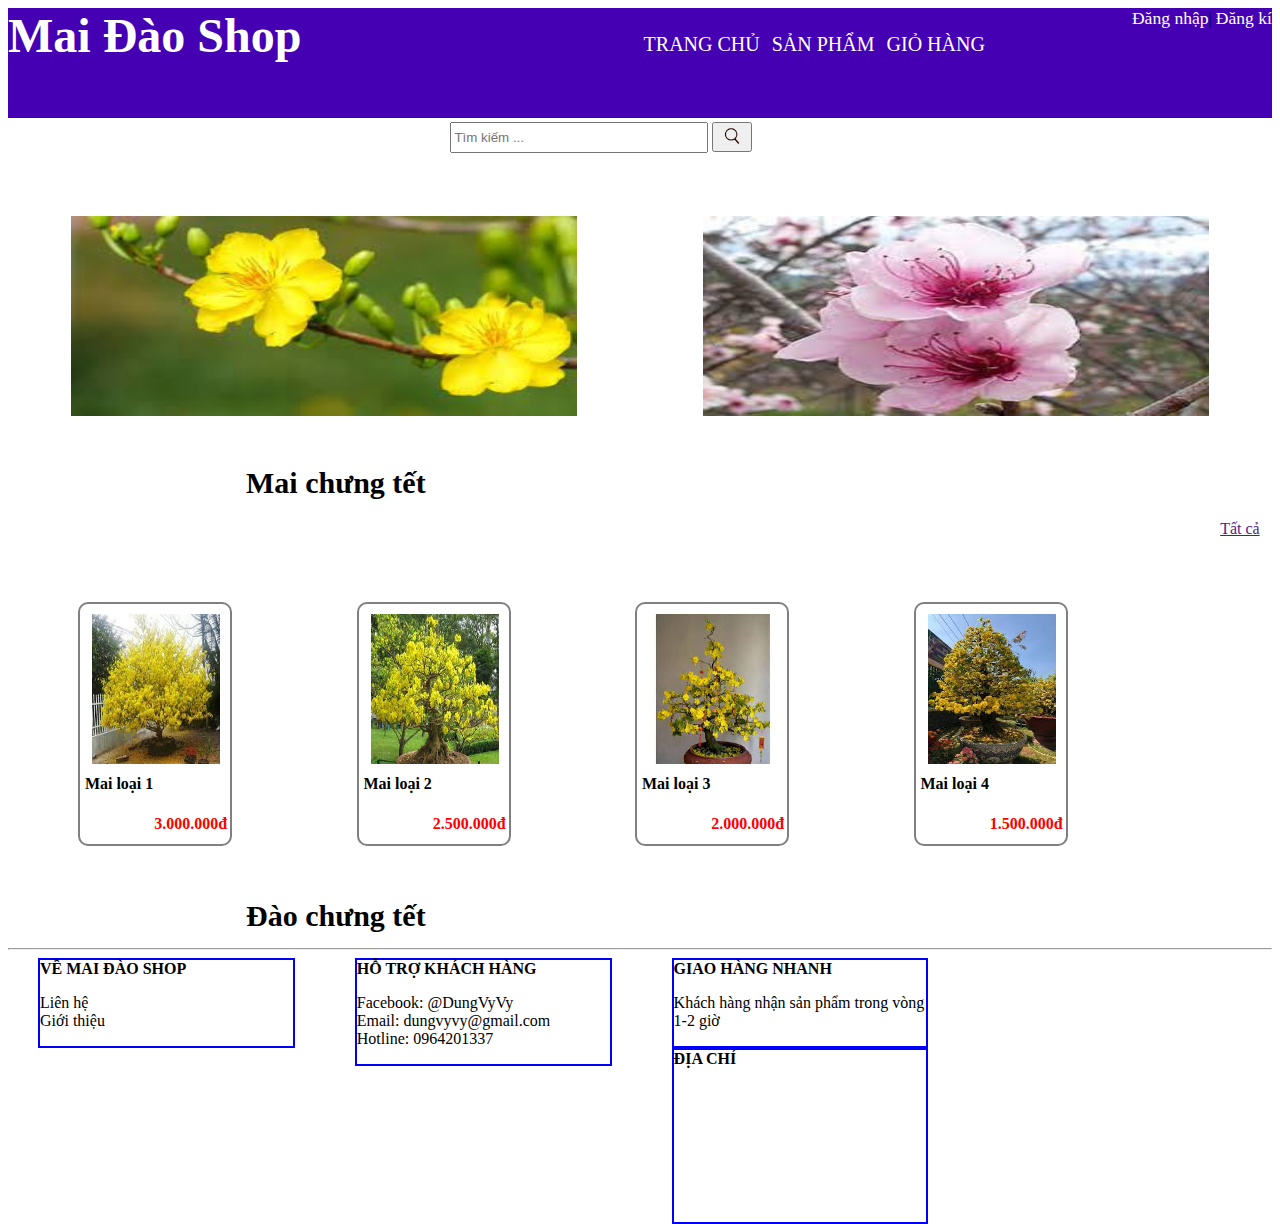
<file: index.html>
<!DOCTYPE html>
<html lang="en">

<head>
    <meta charset="UTF-8">
    <title>08-PS22617-Dũng</title>
    <link rel="stylesheet" href="trangchu.css">
</head>

<body>
    <header>
        <b>Mai Đào Shop</b>
        <div class="sign">
            <a href="dangnhap.html" target="trang">Đăng nhập</a>|
            <a href="dangki.html" target="trang">Đăng kí</a>
        </div>
        <div class="tuychon">
            <ul>
                <li><a href="">TRANG CHỦ</a></li>
                <li><a href="">SẢN PHẨM</a></li>
                <li><a href="">GIỎ HÀNG</a></li>
            </ul>
        </div>
    </header>
    <div class="bodysp">
        <form action="">
            <input type="text" placeholder="Tìm kiếm ...">
            <button type="submit"><img src="icon_seach.png" alt=""></button>
        </form>
        <div class="banner">
            <img src="tải xuống (1).jfif" alt="">
            <img src="tải xuống (2).jfif" alt="">
        </div>
    </div>
    <iframe src="sanpham.html" frameborder="0" scrolling="auto" name="trang"></iframe>
    <hr>
    <footer>
        <div>
            <b>VỀ MAI ĐÀO SHOP</b>
            <p>
                <a href="lienhe.html" target = "trang">Liên hệ</a>
                <br>
                <a href="gioithieu.html" target="trang">Giới thiệu</a>
            </p>
        </div>
        <div>
            <b>HỖ TRỢ KHÁCH HÀNG</b>
            <p>
                Facebook: @DungVyVy
                <br>
                Email: dungvyvy@gmail.com
                <br>
                Hotline: 0964201337
            </p>
        </div>
        <div>
            <b>GIAO HÀNG NHANH</b>
            <br>
            <p>Khách hàng nhận sản phẩm trong vòng 1-2 giờ</p>
        </div>
        <div>
            <b>ĐỊA CHỈ</b>
            <br>
            <iframe src="diachi.html" frameborder="0"></iframe>
        </div>
    </footer>
</body>

</html>
</file>
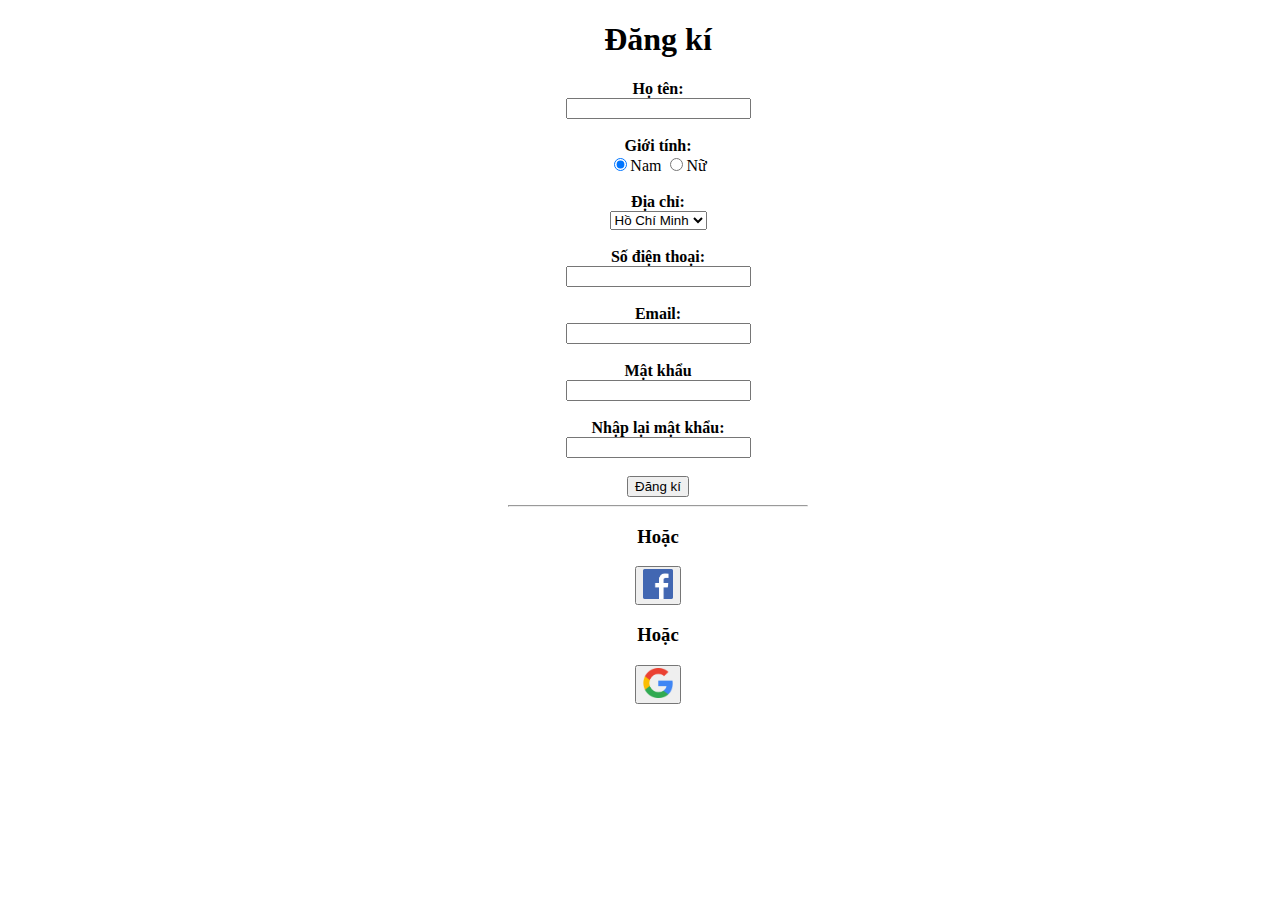
<file: dangki.html>
<!DOCTYPE html>
<html lang="en">
<head>
    <meta charset="UTF-8">
    <title>08-PS22617-Dũng</title>
    <link rel="stylesheet" href="dangki.css">
</head>
<body>
    <form action="">
        <div class="box-dk">
            <h1>Đăng kí</h1>
            <b>Họ tên:</b> 
            <br>
            <input type="text">
            <br>
            <br>
            <b>Giới tính:</b>
            <br>
            <input type="radio" name="gioitinh" checked>Nam
            <input type="radio" name="gioitinh">Nữ
            <br>
            <br>
            <b>Địa chỉ:</b>
            <br>
            <select name="" id="">
                <option value="">Hồ Chí Minh</option>
                <option value="">Tiền Giang</option>
                <option value="">Long An</option>
                <option value="">Lâm Đồng</option>
                <option value="">Đồng Nai</option>
            </select>
            <br>
            <br>
            <b>Số điện thoại:</b>
            <br>
            <input type="text">
            <br>
            <br>
            <b>Email:</b>
            <br>
            <input type="text">
            <br>
            <br>
            <b>Mật khẩu</b>
            <br>
            <input type="password">
            <br>
            <br>
            <b>Nhập lại mật khẩu:</b>
            <br>
            <input type="password">
            <br>
            <br>
            <button type="submit">Đăng kí</button>
            <hr>
            <h3>Hoặc</h3>
            <button type="submit" class="dnhap">
                <img src="fb.png" alt=""> 
            </button>
            <h3>Hoặc</h3>
            <button type="submit" class="dnhap">
                <img src="gg.png" alt="">
            </button>
        </div>
    </form>
</body>
</html>
</file>
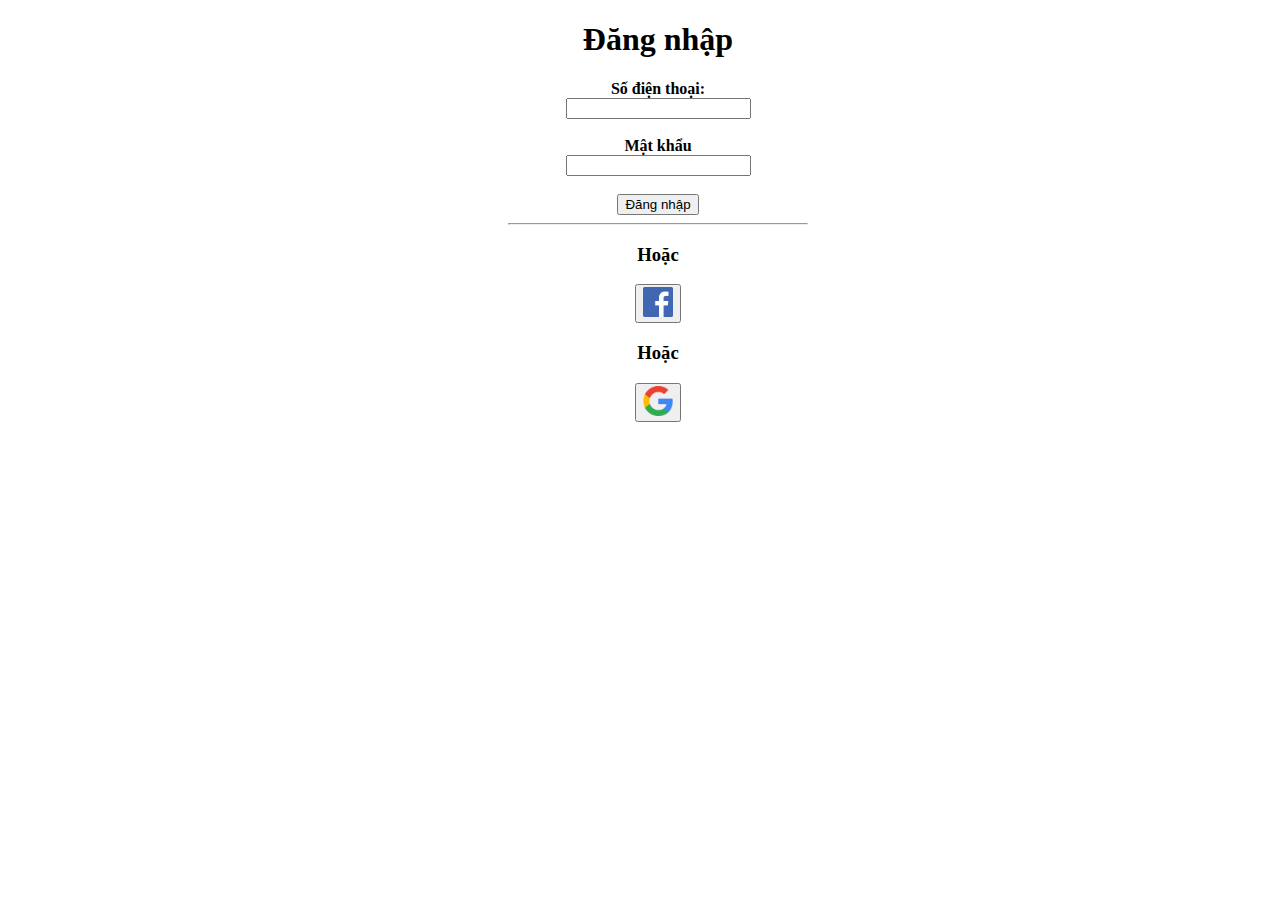
<file: dangnhap.html>
<!DOCTYPE html>
<html lang="en">
<head>
    <meta charset="UTF-8">
    <title>08-PS22617-Dũng</title>
    <link rel="stylesheet" href="dangki.css">
</head>
<body>
    <form action="">
        <div class="box-dk">
            <h1>Đăng nhập</h1>
            <b>Số điện thoại:</b>
            <br>
            <input type="text">
            <br>
            <br>
            <b>Mật khẩu</b>
            <br>
            <input type="password">
            <br>
            <br>
            <button type="submit">Đăng nhập</button>
            <hr>
            <h3>Hoặc</h3>
            <button type="submit" class="dnhap">
                <img src="fb.png" alt=""> 
            </button>
            <h3>Hoặc</h3>
            <button type="submit" class="dnhap">
                <img src="gg.png" alt="">
            </button>
        </div>
    </form>
</body>
</html>
</file>
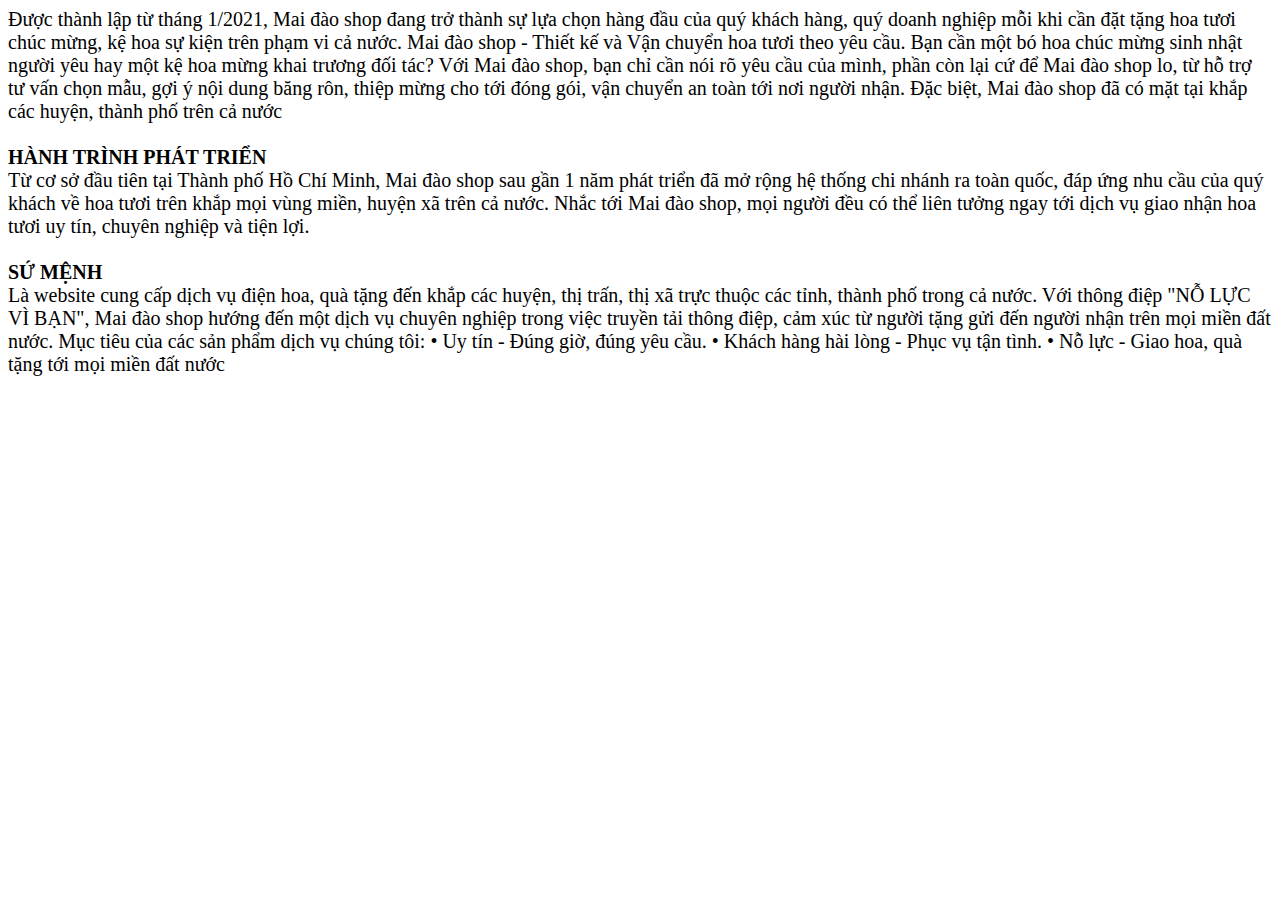
<file: gioithieu.html>
<!DOCTYPE html>
<html lang="en">
<head>
    <meta charset="UTF-8">
    <title>08-PS22617-Dũng</title>
    <link rel="stylesheet" href="gioithieu.css">
</head>
<body>
    Được thành lập từ tháng 1/2021, Mai đào shop đang trở thành sự lựa chọn hàng đầu của quý khách hàng, quý doanh nghiệp mỗi khi cần đặt tặng hoa tươi chúc mừng, kệ hoa sự kiện trên phạm vi cả nước.
Mai đào shop - Thiết kế và Vận chuyển hoa tươi theo yêu cầu. 
Bạn cần một bó hoa chúc mừng sinh nhật người yêu hay một kệ hoa mừng khai trương đối tác? Với Mai đào shop, bạn chỉ cần nói rõ yêu cầu của mình, phần còn lại cứ để Mai đào shop lo, từ hỗ trợ tư vấn chọn mẫu, gợi ý nội dung băng rôn, thiệp mừng cho tới đóng gói, vận chuyển an toàn tới nơi người nhận. Đặc biệt, Mai đào shop đã có mặt tại khắp các huyện, thành phố trên cả nước
<br><br>
<b>HÀNH TRÌNH PHÁT TRIỂN</b>
<br>
Từ cơ sở đầu tiên tại Thành phố Hồ Chí Minh, Mai đào shop sau gần 1 năm phát triển đã mở rộng hệ thống chi nhánh ra toàn quốc, đáp ứng nhu cầu của quý khách về hoa tươi trên khắp mọi vùng miền, huyện xã trên cả nước. Nhắc tới Mai đào shop, mọi người đều có thể liên tưởng ngay tới dịch vụ giao nhận hoa tươi uy tín, chuyên nghiệp và tiện lợi.
<br><br>
<b>SỨ MỆNH</b>
<br>
Là website cung cấp dịch vụ điện hoa, quà tặng đến khắp các huyện, thị trấn, thị xã trực thuộc các tỉnh, thành phố trong cả nước. Với thông điệp "NỖ LỰC VÌ BẠN", Mai đào shop hướng đến một dịch vụ chuyên nghiệp trong việc truyền tải thông điệp, cảm xúc từ người tặng gửi đến người nhận trên mọi miền đất nước. Mục tiêu của các sản phẩm dịch vụ chúng tôi:
•	Uy tín - Đúng giờ, đúng yêu cầu.
•	Khách hàng hài lòng - Phục vụ tận tình.
•	Nỗ lực - Giao hoa, quà tặng tới mọi miền đất nước


</body>
</html>
</file>
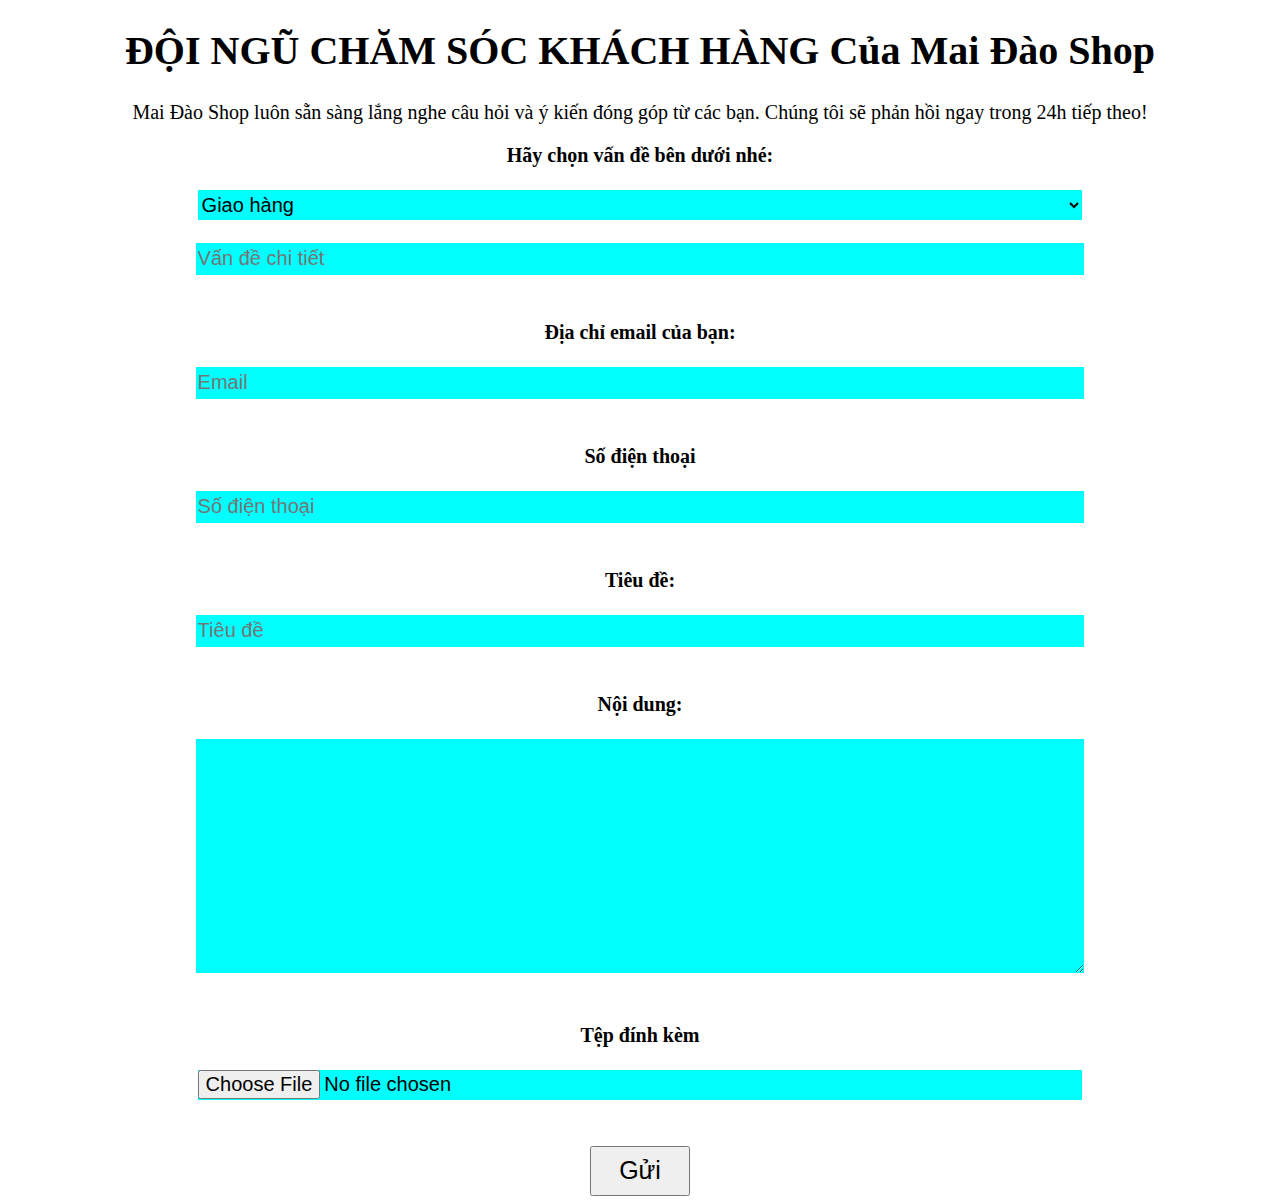
<file: lienhe.html>
<!DOCTYPE html>
<html lang="en">
<head>
    <meta charset="UTF-8">
    <meta http-equiv="X-UA-Compatible" content="IE=edge">
    <meta name="viewport" content="width=device-width, initial-scale=1.0">
    <title>08-PS22617-Dũng</title>
    <link rel="stylesheet" href="lienhe.css">
</head>
<body align="center">
    <form action="">
        <div>
            <h1>ĐỘI NGŨ CHĂM SÓC KHÁCH HÀNG Của Mai Đào Shop</h1>
            <p> Mai Đào Shop luôn sẵn sàng lắng nghe câu hỏi và ý kiến đóng góp từ các bạn. 
                Chúng tôi sẽ phản hồi ngay trong 24h tiếp theo!</p>
            <b>Hãy chọn vấn đề bên dưới nhé: </b>  
            <br>
            <br>
            <select name="" id="">
                <option value="">Giao hàng</option>
                <option value="">Đóng gói</option>
                <option value="">Góp ý</option>
                <option value="">Hóa đơn</option>
            </select>  
            <br><br>
            <input type="text" placeholder="Vấn đề chi tiết">
            <br>
            <br>
            <br>
            <b>Địa chỉ email của bạn:</b>
            <br>
            <br>
            <input type="text" placeholder="Email">
            <br>
            <br>
            <br>
            <b>Số điện thoại</b>
            <br>
            <br>
            <input type="text" placeholder="Số điện thoại">
            <br>
            <br>
            <br>
            <b>Tiêu đề:</b>
            <br>
            <br>
            <input type="text" placeholder="Tiêu đề">
            <br><br><br>
            <b>Nội dung:</b>
            <br>
            <br>
            <textarea name="" id="" cols="10" rows="10"></textarea>
            <br><br><br>
            <b>Tệp đính kèm</b>
            <br><br>
            <input type="file">
            <br><br><br>
            <button type="submit">Gửi</button>
        </div>
    </form>
</body>
</html>
</file>
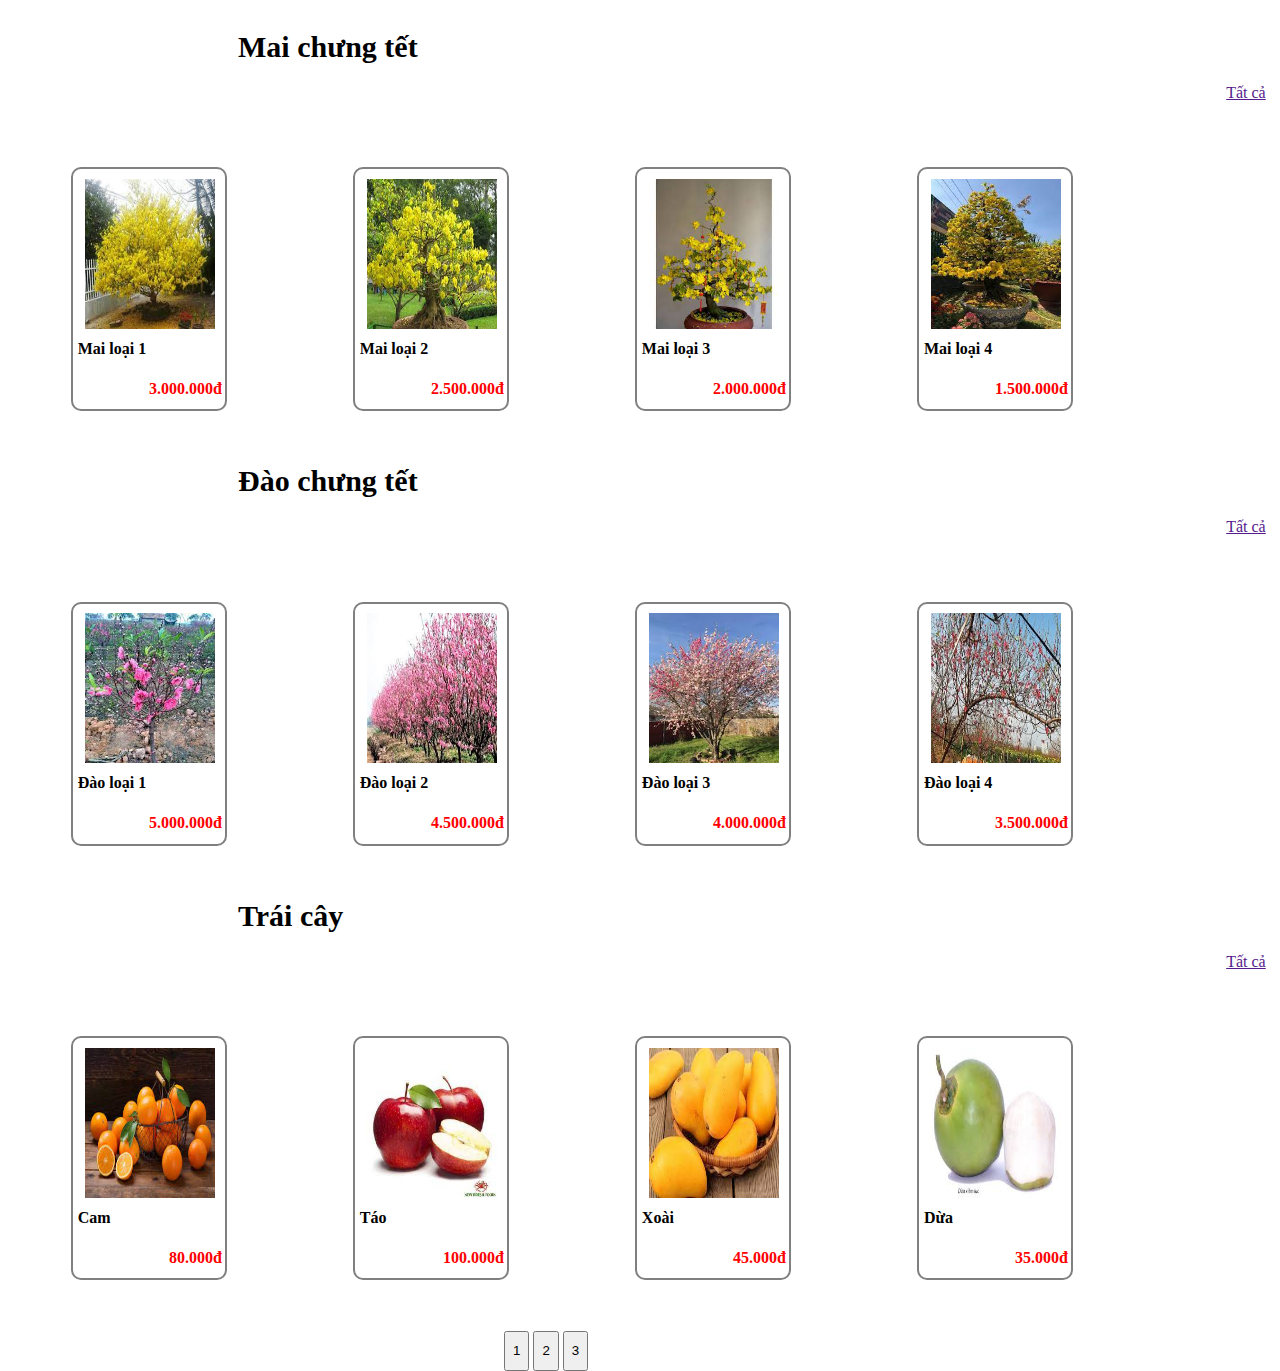
<file: sanpham.html>
<!DOCTYPE html>
<html lang="en">
<head>
    <meta charset="UTF-8">
    <title>08-PS22617-Dũng</title>
    <link rel="stylesheet" href="sanpham.css">
</head>
<body>
    
    <div class="bodysp">
        <div class="sanpham">
            <p>
               <b> Mai chưng tết </b>
            </p>
            <a href="">Tất cả</a>
            <div class="container">
                <div class="card">
                    <img src="Mai.jfif" alt="">
                    <div class="infor">
                        <b class="ten">Mai loại 1</b>
                        <b class="gia">3.000.000đ</b>
                    </div>
                </div>
            </div>
            <div class="container">
                <div class="card">
                    <img src="Mai1.jfif" alt="">
                    <div class="infor">
                        <b class="ten">Mai loại 2</b>
                        <b class="gia">2.500.000đ</b>
                    </div>
                </div>
            </div>
            <div class="container">
                <div class="card">
                    <img src="Mai3.jfif" alt="">
                    <div class="infor">
                        <b class="ten">Mai loại 3</b>
                        <b class="gia">2.000.000đ</b>
                    </div>
                </div>
            </div>
            <div class="container">
                <div class="card">
                    <img src="Mai4.jfif" alt="">
                    <div class="infor">
                        <b class="ten">Mai loại 4</b>
                        <b class="gia">1.500.000đ</b>
                    </div>
                </div>
            </div>
        </div>
        <div class="sanpham">
            <p>
               <b> Đào chưng tết </b>
            </p>
            <a href="">Tất cả</a>
            <div class="container">
                <div class="card">
                    <img src="dao1.jfif" alt="">
                    <div class="infor">
                        <b class="ten">Đào loại 1</b>
                        <b class="gia">5.000.000đ</b>
                    </div>
                </div>
            </div>
            <div class="container">
                <div class="card">
                    <img src="dao2.jfif" alt="">
                    <div class="infor">
                        <b class="ten">Đào loại 2</b>
                        <b class="gia">4.500.000đ</b>
                    </div>
                </div>
            </div>
            <div class="container">
                <div class="card">
                    <img src="dao3.jfif" alt="">
                    <div class="infor">
                        <b class="ten">Đào loại 3</b>
                        <b class="gia">4.000.000đ</b>
                    </div>
                </div>
            </div>
            <div class="container">
                <div class="card">
                    <img src="dao4.jfif" alt="">
                    <div class="infor">
                        <b class="ten">Đào loại 4</b>
                        <b class="gia">3.500.000đ</b>
                    </div>
                </div>
            </div>
        </div>
        <div class="sanpham">
            <p>
               <b> Trái cây</b>
            </p>
            <a href="">Tất cả</a>
            <div class="container">
                <div class="card">
                    <img class= "nuoc" src="cam.jfif" alt="">
                    <div class="infor">
                        <b class="ten">Cam</b>
                        <b class="gia">80.000đ</b>
                    </div>
                </div>
            </div>
            <div class="container">
                <div class="card">
                    <img  class= "nuoc" src="táo.jfif" alt="">
                    <div class="infor">
                        <b class="ten">Táo</b>
                        <b class="gia">100.000đ</b>
                    </div>
                </div>
            </div>
            <div class="container">
                <div class="card">
                    <img class= "nuoc" src="xoài.jfif" alt="">
                    <div class="infor">
                        <b class="ten">Xoài</b>
                        <b class="gia">45.000đ</b>
                    </div>
                </div>
            </div>
            <div class="container">
                <div class="card">
                    <img class= "nuoc" src="dừa.jfif" alt="">
                    <div class="infor">
                        <b class="ten">Dừa</b>
                        <b class="gia">35.000đ</b>
                    </div>
                </div>
            </div>
            <form action="" class="page">
                <button>1</button>
                <button>2</button>
                <button>3</button>
            </form>
        </div>
</body>
</html>
</file>
<file: trangchu.css>
header{
    height: 110px;
    background-color: rgb(69, 0, 180);
}
header>b{
    position: relative;
    font-size: 300%;
    color: white;
    float: left;
    width: 400px;
    font-family: 'Lobster', cursive;
}
.sign{
    position: relative;
    top: 0%;
    float: right;
}
.sign a{
    color: white;
    font-size: 110%;
}
.sign a:hover{
    color: rgb(2, 255, 53);
}
a{
    text-decoration: none;
}
header>.tuychon{
    position: relative;
    float: left;
    left: 15%;
    top: 8%;
    width: 450px;
    margin: 0px auto;
} 
header .tuychon li{
    list-style-type: none;
    float: left;
}
header .tuychon a{ 
    padding: 6px;
    font-size: 20px;
    color: white;
}
.tuychon a:hover{
    color: rgb(0, 255, 38);
}
.seach-history{
    position: relative;
    color: blue;
    left: 35%;
    font-size: 20px;
    width: 300px;
}
.seach-history>a{
    color: blue;
}
.seach-history a:hover{
    color: white;
}
.bodysp input{
    position: relative;
    width: 250px;
    height: 25px;
    float: none;
    left: 35%;
}
.bodysp button{
    position: relative;
    left: 35%;
    height: 30px;
    width: 40px;
    top: 4px;
}
.bodysp button img{
    width: 20px;
}
.banner>img{
    position: relative;
    float: left;
    width: 40%;
    height: 200px;
    margin: 5%;
    margin-bottom: 20px;
}
.sanpham > a{
    top: 5px;
    position: relative;
}
.sanpham b{
    height: 100px;
}
.sanpham>p{
    font-size: 30px;
    left: 230px;
    position: relative;
    
    width: 300px;
}
.sanpham{
    
    height: 300px;
}
footer>div{
    width: 20%;
    float: left;   
    margin-left: 30px; 
    margin-right: 30px;
    border: 2px solid blue;

}
body>iframe{
    position: relative;
    width: 100%;
    height: 500px;
}
footer a{
    color: black;
}
</file>
<file: dangki.css>
.box-dk{
    text-align: center;
    box-shadow: 5px black;
    width: 300px;
    border: 3px black;
}
form{
    position: relative;
    left: 500px;
}
.dnhap img{
    width: 30px;
}
body{
    width: 500px;
}
</file>
<file: gioithieu.css>
body{
    font-size: 20px;
    width: auto;
}
</file>
<file: lienhe.css>
select{
    width: 70%;
    height: 30px;
    font-size: 20px;
    font-family: Arial;
    border: 2px ;
    background-color: aqua;
}
select:hover{
    margin: 2px;
    box-shadow: 2px 2px 2px 2px rgb(0, 0, 0);
}
body{
    font-size: 20px;
}
input{
    width: 70%;
    height: 30px;
    font-size: 20px;
    font-family: Arial;
    border: 2px ;
    background-color: aqua;
}
input:hover{
    margin: 2px;
    box-shadow: 2px 2px 2px 2px rgb(0, 0, 0);
}
textarea{
    width: 70%;
    height: 40%;
    font-size: 20px;
    font-family: Arial;
    border: 2px ;
    background-color: aqua;
}
textarea:hover{
    margin: 2px;
    box-shadow: 2px 2px 2px 2px rgb(0, 0, 0);
}
button{
    width: 100px;
    height: 50px;
    font-size: 25px;
}
button:hover{
    background-color: black;
    margin-bottom: 10px;
}
</file>
<file: sanpham.css>
.sanpham > a{
    top: 5px;
    position: relative;
}
.sanpham b{
    height: 100px;
}
.container{
    height: 80%;
    width: 12%;
    background-color: white;
    position: relative;
    float: left;
    margin: 5%;
    top: 10px;
    border-radius: 10px;     
    border: 2px solid gray;  
}
.container:hover{
    background-color: rgb(192, 192, 192);
    box-shadow: 3px 2px green;
}
.card{
    height: 200px;
    width: 95%;
    position: relative;
    left: 3%;
    top: 1%;
}
.card>img{
    height: 150px;
    width: 90%;
    margin: 5%;
    
}
.sanpham>a{
    position: relative;
    right: -90px;
    top: -10px;
}
.sanpham>p{
    font-size: 30px;
    left: 230px;
    position: relative;
    width: 300px;
}
.sanpham{
    
    height: 300px;
}
.infor>img{
    position: relative;
    width: 70px;
    top:20px;
    left: -10px;
    float: right;
}
.gia{
    float: right;
    margin-top: 40px;
    color: red;
}
.sanpham .ten{
    position: relative;
    color: black;
    float: left;
    height: 20px;
}
footer>div{
    margin: 40px;
    float: left;    
}
.page button{
    position: relative;
    width: 2%;
    height: 40px;
    left: -50%;
    top: 350px;
}
.page button:hover{
    background-color: black;
    color: white;
}
</file>
